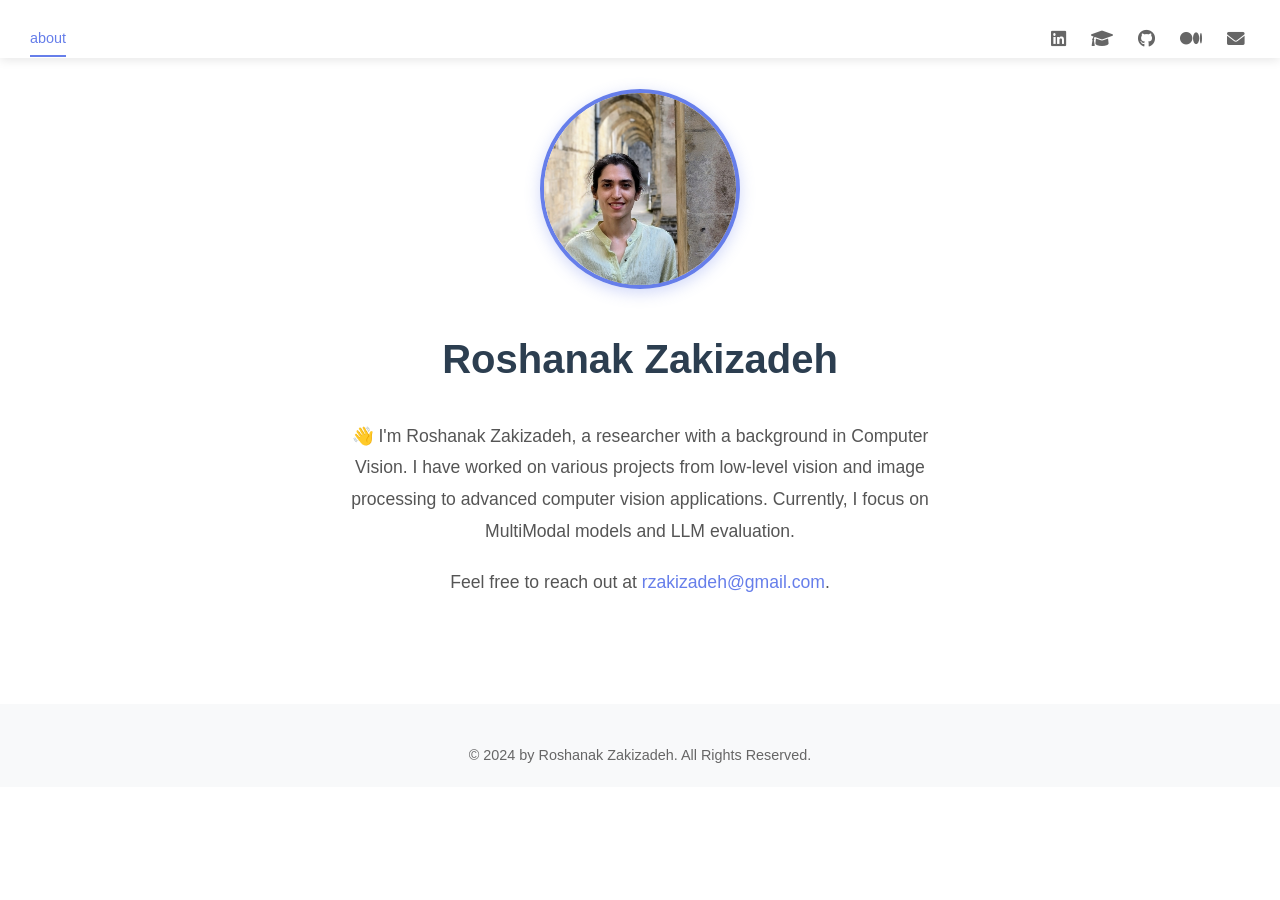
<file: index.html>
<!DOCTYPE html>
<html lang="en">
<head>
    <meta charset="UTF-8">
    <meta name="viewport" content="width=device-width, initial-scale=1.0">
    <title>Roshanak Zakizadeh</title>
    <link rel="stylesheet" href="styles.css">
    <link rel="stylesheet" href="https://cdnjs.cloudflare.com/ajax/libs/font-awesome/6.0.0/css/all.min.css">
</head>
<body>
    <!-- Simple top bar -->
    <div class="top-bar"></div>
    
    <!-- Minimal tabs -->
    <nav class="minimal-nav">
        <div class="nav-tabs">
            <a href="index.html" class="tab-link active">about</a>
        </div>
        
        <!-- Top social icons -->
        <div class="top-social-icons">
            <a href="https://www.linkedin.com/in/roshanak-zakizadeh/" class="top-icon" title="LinkedIn" target="_blank">
                <i class="fab fa-linkedin"></i>
            </a>
            <a href="https://scholar.google.com/citations?user=y65sgjgAAAAJ&hl=en" class="top-icon" title="Google Scholar" target="_blank">
                <i class="fas fa-graduation-cap"></i>
            </a>
            <a href="https://github.com/roshanaz" class="top-icon" title="GitHub" target="_blank">
                <i class="fab fa-github"></i>
            </a>
            <a href="https://medium.com/@rzakizadeh" class="top-icon" title="Medium" target="_blank">
                <i class="fab fa-medium"></i>
            </a>
            <!-- <a href="cv.html" class="top-icon" title="CV">
                <i class="fas fa-id-card"></i>
            </a> -->
            <a href="mailto:rzakizadeh@gmail.com" class="top-icon" title="Email">
                <i class="fas fa-envelope"></i>
            </a>
        </div>
    </nav>
    
    <main class="simple-main">
        <div class="profile-container">
            <div class="profile-picture">
                <img src="assets/profile.jpg?v=2" alt="Roshanak Zakizadeh" class="profile-img">
            </div>
            
            <h1>Roshanak Zakizadeh</h1>
            
            <div class="description">
                <p>👋 I'm Roshanak Zakizadeh, a researcher with a background in Computer Vision. I have worked on various projects from low-level vision and image processing to advanced computer vision applications. Currently, I focus on MultiModal models and LLM evaluation.</p>
                
                <p>Feel free to reach out at <a href="mailto:rzakizadeh@gmail.com">rzakizadeh@gmail.com</a>.</p>
            </div>
        </div>
    </main>
    
    <!-- Footer -->
    <footer class="simple-footer">
        <div class="footer-text">
            <p>© 2024 by Roshanak Zakizadeh. All Rights Reserved.</p>
        </div>
    </footer>
</body>
</html>
</file>
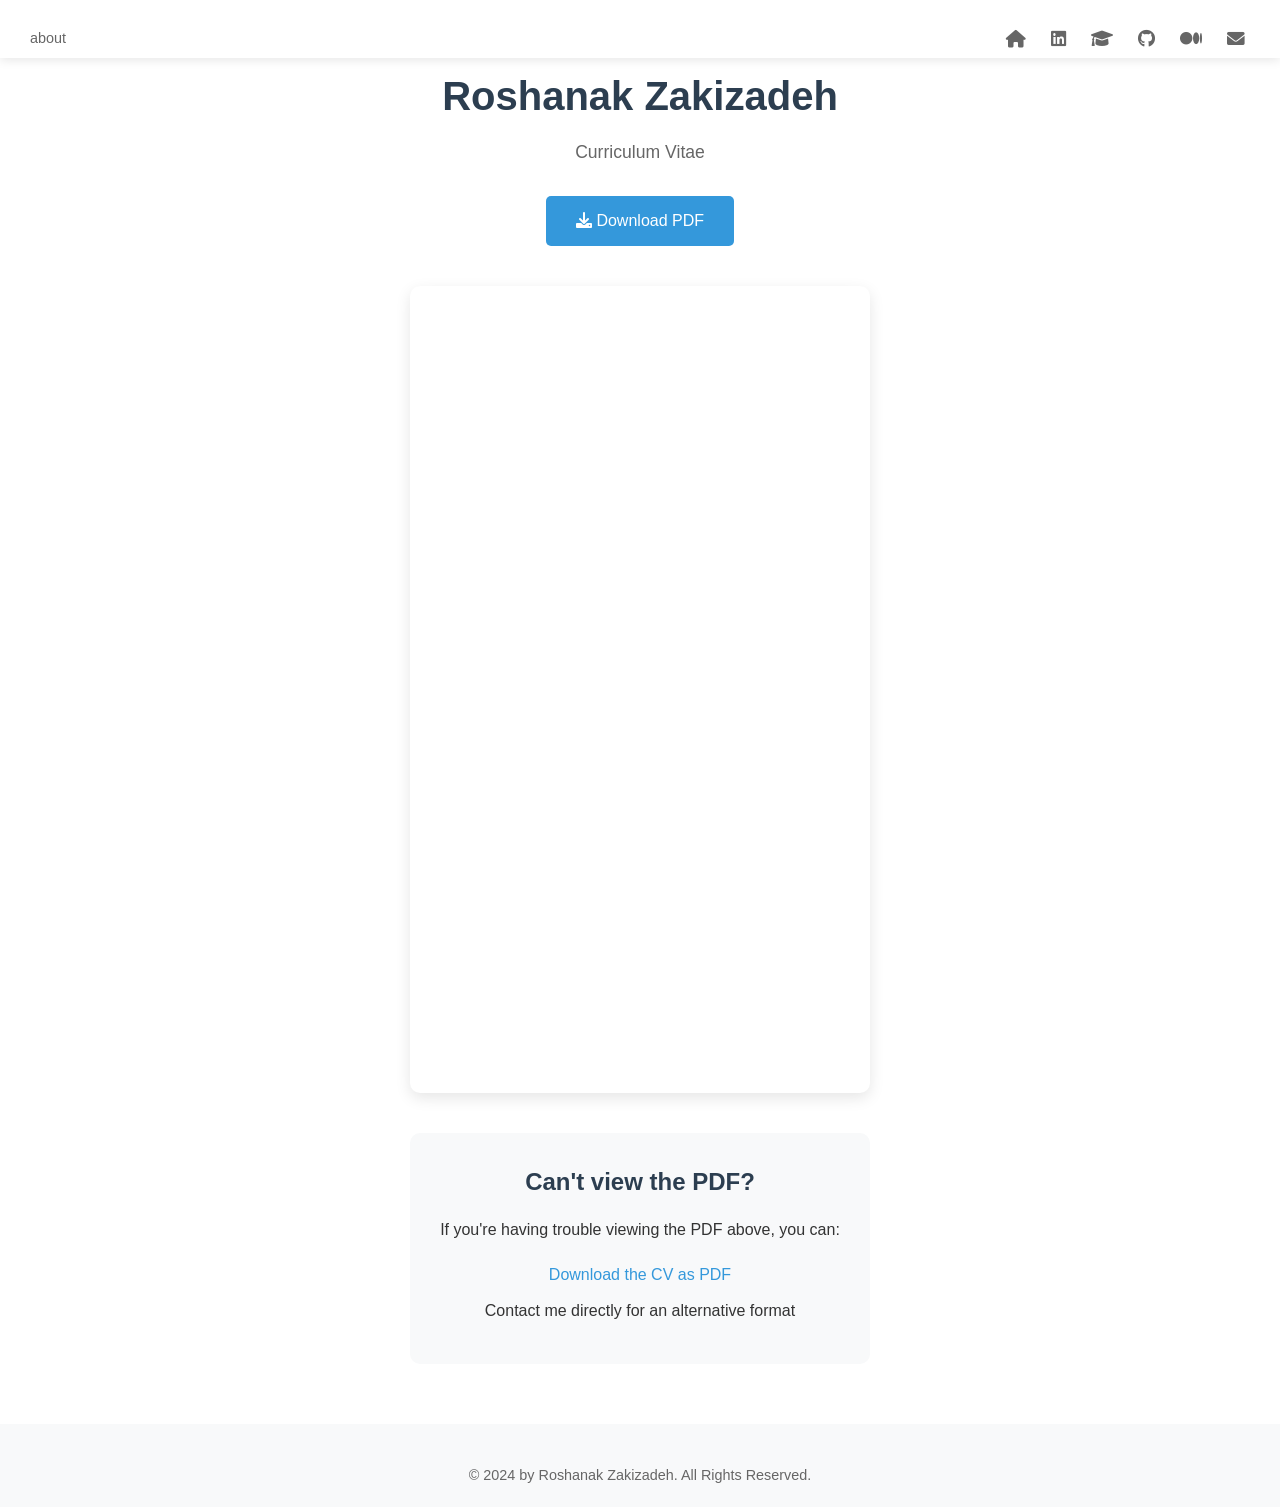
<file: cv.html>
<!DOCTYPE html>
<html lang="en">
<head>
    <meta charset="UTF-8">
    <meta name="viewport" content="width=device-width, initial-scale=1.0">
    <title>CV - Roshanak Zakizadeh</title>
    <link rel="stylesheet" href="styles.css">
    <link rel="stylesheet" href="https://cdnjs.cloudflare.com/ajax/libs/font-awesome/6.0.0/css/all.min.css">
</head>
<body>
    <!-- Simple top bar -->
    <div class="top-bar"></div>
    
    <!-- Minimal tabs -->
    <nav class="minimal-nav">
        <div class="nav-tabs">
            <a href="index.html" class="tab-link">about</a>
        </div>
        
        <!-- Top social icons -->
        <div class="top-social-icons">
            <a href="index.html" class="top-icon" title="Home">
                <i class="fas fa-home"></i>
            </a>
            <a href="https://www.linkedin.com/in/roshanak-zakizadeh/" class="top-icon" title="LinkedIn" target="_blank">
                <i class="fab fa-linkedin"></i>
            </a>
            <a href="https://scholar.google.com/citations?user=y65sgjgAAAAJ&hl=en" class="top-icon" title="Google Scholar" target="_blank">
                <i class="fas fa-graduation-cap"></i>
            </a>
            <a href="https://github.com/roshanaz" class="top-icon" title="GitHub" target="_blank">
                <i class="fab fa-github"></i>
            </a>
            <a href="https://medium.com/@rzakizadeh" class="top-icon" title="Medium" target="_blank">
                <i class="fab fa-medium"></i>
            </a>
            <a href="mailto:rzakizadeh@gmail.com" class="top-icon" title="Email">
                <i class="fas fa-envelope"></i>
            </a>
        </div>
    </nav>
    
    <main class="simple-main">
        <div class="profile-container">
            <div class="cv-header">
                <h1>Roshanak Zakizadeh</h1>
                <p>Curriculum Vitae</p>
                <div class="cv-actions">
                    <a href="assets/cv.pdf" download="RoshanakZakizadeh_CV.pdf" class="btn btn-primary">
                        <i class="fas fa-download"></i> Download PDF
                    </a>
                </div>
            </div>
            
            <div class="pdf-container">
                <iframe 
                    src="https://mozilla.github.io/pdf.js/web/viewer.html?file=https://roshanaz.github.io/roshanak/assets/cv.pdf" 
                    width="100%" 
                    height="800px"
                    title="CV PDF Viewer">
                    <p>Your browser does not support PDFs. 
                       <a href="assets/cv.pdf">Download the PDF</a> instead.
                    </p>
                </iframe>
            </div>
            
            <!-- Fallback content for better accessibility -->
            <div class="cv-fallback">
                <h2>Can't view the PDF?</h2>
                <p>If you're having trouble viewing the PDF above, you can:</p>
                <ul>
                    <li><a href="assets/cv.pdf" download="RoshanakZakizadeh_CV.pdf">Download the CV as PDF</a></li>
                    <li>Contact me directly for an alternative format</li>
                </ul>
            </div>
        </div>
    </main>
    
    <!-- Footer -->
    <footer class="simple-footer">
        <div class="footer-text">
            <p>© 2024 by Roshanak Zakizadeh. All Rights Reserved.</p>
        </div>
    </footer>
</body>
</html>
</file>
<file: styles.css>
/* Reset and base styles */
* {
    margin: 0;
    padding: 0;
    box-sizing: border-box;
}

body {
    font-family: 'Segoe UI', Tahoma, Geneva, Verdana, sans-serif;
    line-height: 1.6;
    color: #333;
    background-color: #fff;
}

.container {
    max-width: 1200px;
    margin: 0 auto;
    padding: 0 20px;
}

/* Simple Layout Styles */
.top-bar {
    height: 4px;
    background: linear-gradient(135deg, #667eea 0%, #764ba2 100%);
    width: 100%;
}

/* Minimal Navigation Tabs */
.minimal-nav {
    display: flex;
    justify-content: space-between;
    align-items: center;
    padding: 20px 30px 0;
    background-color: #fff;
}

.nav-tabs {
    display: flex;
    gap: 25px;
}

/* Top Social Icons */
.top-social-icons {
    display: flex;
    gap: 15px;
    align-items: center;
}

.top-icon {
    color: #666;
    font-size: 1.1rem;
    transition: all 0.3s ease;
    text-decoration: none;
    padding: 5px;
    border-radius: 50%;
}

.top-icon:hover {
    color: #667eea;
    transform: translateY(-1px);
}

.tab-link {
    color: #666;
    text-decoration: none;
    font-size: 0.9rem;
    font-weight: 400;
    padding: 5px 0;
    border-bottom: 2px solid transparent;
    transition: all 0.3s ease;
    position: relative;
}

.tab-link:hover {
    color: #667eea;
}

.tab-link.active {
    color: #667eea;
    border-bottom: 2px solid #667eea;
}

.simple-main {
    min-height: calc(100vh - 200px);
    display: flex;
    align-items: center;
    justify-content: center;
    padding: 60px 20px;
}

.profile-container {
    max-width: 800px;
    text-align: center;
}

.profile-picture {
    margin-bottom: 30px;
}

.profile-picture i {
    font-size: 120px;
    color: #667eea;
    opacity: 0.8;
}

.profile-img {
    width: 200px;
    height: 200px;
    border-radius: 50%;
    object-fit: cover;
    border: 4px solid #667eea;
    box-shadow: 0 4px 15px rgba(102, 126, 234, 0.3);
    transition: transform 0.3s ease, box-shadow 0.3s ease;
}

.profile-img:hover {
    transform: scale(1.05);
    box-shadow: 0 6px 20px rgba(102, 126, 234, 0.4);
}

.profile-container h1 {
    font-size: 2.5rem;
    margin-bottom: 30px;
    color: #2c3e50;
    font-weight: 600;
}

.description {
    max-width: 600px;
    margin: 0 auto;
}

.description p {
    font-size: 1.1rem;
    line-height: 1.8;
    color: #555;
    margin-bottom: 20px;
}

.description a {
    color: #667eea;
    text-decoration: none;
    transition: color 0.3s ease;
}

.description a:hover {
    color: #764ba2;
    text-decoration: underline;
}

.simple-footer {
    background-color: #f8f9fa;
    padding: 40px 20px 20px;
    text-align: center;
}

.footer-icons {
    display: flex;
    justify-content: center;
    gap: 30px;
    margin-bottom: 20px;
}

.footer-icon {
    color: #666;
    font-size: 1.5rem;
    transition: all 0.3s ease;
    text-decoration: none;
    padding: 10px;
    border-radius: 50%;
}

.footer-icon:hover {
    color: #667eea;
    transform: translateY(-2px);
}

.footer-text p {
    color: #666;
    font-size: 0.9rem;
    margin: 0;
}

/* Navigation */
nav {
    background: #fff;
    box-shadow: 0 2px 10px rgba(0,0,0,0.1);
    position: fixed;
    top: 0;
    width: 100%;
    z-index: 1000;
}

.nav-container {
    max-width: 1200px;
    margin: 0 auto;
    padding: 0 20px;
    display: flex;
    justify-content: space-between;
    align-items: center;
    height: 70px;
}

.logo h2 {
    color: #2c3e50;
    font-weight: 600;
}

.nav-menu {
    display: flex;
    list-style: none;
    gap: 30px;
}

.nav-link {
    text-decoration: none;
    color: #333;
    font-weight: 500;
    transition: color 0.3s ease;
    position: relative;
}

.nav-link:hover,
.nav-link.active {
    color: #3498db;
}

.nav-link.active::after {
    content: '';
    position: absolute;
    bottom: -5px;
    left: 0;
    width: 100%;
    height: 2px;
    background: #3498db;
}

/* Hero Section */
.hero {
    background: linear-gradient(135deg, #667eea 0%, #764ba2 100%);
    color: white;
    min-height: 100vh;
    display: flex;
    align-items: center;
    text-align: center;
    padding-top: 70px;
}

.hero-content h1 {
    font-size: 3.5rem;
    margin-bottom: 1rem;
    font-weight: 700;
}

.hero-subtitle {
    font-size: 1.3rem;
    margin-bottom: 2rem;
    opacity: 0.9;
}

.hero-buttons {
    display: flex;
    gap: 20px;
    justify-content: center;
    flex-wrap: wrap;
}

/* Buttons */
.btn {
    display: inline-block;
    padding: 12px 30px;
    text-decoration: none;
    border-radius: 5px;
    font-weight: 500;
    transition: all 0.3s ease;
    cursor: pointer;
    border: none;
    font-size: 1rem;
}

.btn-primary {
    background: #3498db;
    color: white;
}

.btn-primary:hover {
    background: #2980b9;
    transform: translateY(-2px);
}

.btn-secondary {
    background: transparent;
    color: white;
    border: 2px solid white;
}

.btn-secondary:hover {
    background: white;
    color: #333;
    transform: translateY(-2px);
}

/* Sections */
section {
    padding: 80px 0;
}

.about {
    background: #f8f9fa;
}

.about h2,
.contact h2 {
    font-size: 2.5rem;
    margin-bottom: 2rem;
    text-align: center;
    color: #2c3e50;
}

.about p {
    font-size: 1.1rem;
    max-width: 800px;
    margin: 0 auto 3rem;
    text-align: center;
    color: #666;
}

.skills h3 {
    font-size: 1.5rem;
    margin-bottom: 1.5rem;
    text-align: center;
    color: #2c3e50;
}

.skills-grid {
    display: flex;
    flex-wrap: wrap;
    gap: 15px;
    justify-content: center;
}

.skill-tag {
    background: #3498db;
    color: white;
    padding: 8px 16px;
    border-radius: 25px;
    font-size: 0.9rem;
    font-weight: 500;
}

/* Contact Section */
.contact {
    text-align: center;
}

.contact p {
    font-size: 1.1rem;
    margin-bottom: 2rem;
    color: #666;
}

.contact-links {
    display: flex;
    gap: 20px;
    justify-content: center;
    flex-wrap: wrap;
}

.contact-link {
    display: inline-block;
    padding: 12px 25px;
    background: #3498db;
    color: white;
    text-decoration: none;
    border-radius: 5px;
    font-weight: 500;
    transition: all 0.3s ease;
}

.contact-link:hover {
    background: #2980b9;
    transform: translateY(-2px);
}

/* CV Styles */
.cv-main {
    padding-top: 70px;
    min-height: 100vh;
}

.cv-section {
    padding: 40px 0;
}

.cv-header {
    text-align: center;
    margin-bottom: 40px;
}

.cv-header h1 {
    font-size: 2.5rem;
    color: #2c3e50;
    margin-bottom: 10px;
}

.cv-header p {
    font-size: 1.1rem;
    color: #666;
    margin-bottom: 30px;
}

.cv-actions {
    display: flex;
    gap: 20px;
    justify-content: center;
    flex-wrap: wrap;
}

.pdf-container {
    max-width: 1000px;
    margin: 0 auto;
    background: white;
    border-radius: 10px;
    box-shadow: 0 5px 15px rgba(0,0,0,0.1);
}

.pdf-container iframe {
    width: 100%;
    border: none;
    border-radius: 10px;
}

.cv-fallback {
    max-width: 600px;
    margin: 40px auto 0;
    padding: 30px;
    background: #f8f9fa;
    border-radius: 10px;
    text-align: center;
}

.cv-fallback h2 {
    color: #2c3e50;
    margin-bottom: 15px;
}

.cv-fallback ul {
    list-style: none;
    margin-top: 20px;
}

.cv-fallback li {
    margin: 10px 0;
}

.cv-fallback a {
    color: #3498db;
    text-decoration: none;
    font-weight: 500;
}

.cv-fallback a:hover {
    text-decoration: underline;
}

/* Footer */
footer {
    background: #2c3e50;
    color: white;
    text-align: center;
    padding: 20px 0;
}

/* Responsive Design */
@media (max-width: 768px) {
    .nav-menu {
        display: none;
    }

    .minimal-nav {
        padding: 15px 20px 0;
        flex-direction: column;
        gap: 15px;
        align-items: flex-start;
    }

    .nav-tabs {
        gap: 20px;
    }

    .top-social-icons {
        gap: 12px;
    }

    .top-icon {
        font-size: 1rem;
    }

    .hero-content h1 {
        font-size: 2.5rem;
    }

    .hero-subtitle {
        font-size: 1.1rem;
    }

    .hero-buttons {
        flex-direction: column;
        align-items: center;
    }

    .btn {
        width: 200px;
    }

    .contact-links {
        flex-direction: column;
        align-items: center;
    }

    .contact-link {
        width: 200px;
    }

    .cv-actions {
        flex-direction: column;
        align-items: center;
    }

    .pdf-container iframe {
        height: 600px;
    }

    .profile-container h1 {
        font-size: 2rem;
    }

    .footer-icons {
        gap: 20px;
    }
}

@media (max-width: 480px) {
    .nav-container {
        padding: 0 15px;
        height: 60px;
    }

    .logo h2 {
        font-size: 1.3rem;
    }

    .minimal-nav {
        padding: 10px 15px 0;
    }

    .tab-link {
        font-size: 0.85rem;
    }

    .top-icon {
        font-size: 0.95rem;
    }

    .hero {
        padding: 20px 15px;
    }

    .hero-content h1 {
        font-size: 2rem;
    }

    section {
        padding: 60px 0;
    }

    .profile-picture i {
        font-size: 80px;
    }

    .profile-img {
        width: 160px;
        height: 160px;
    }

    .profile-container h1 {
        font-size: 1.8rem;
    }

    .description p {
        font-size: 1rem;
    }
}
</file>
